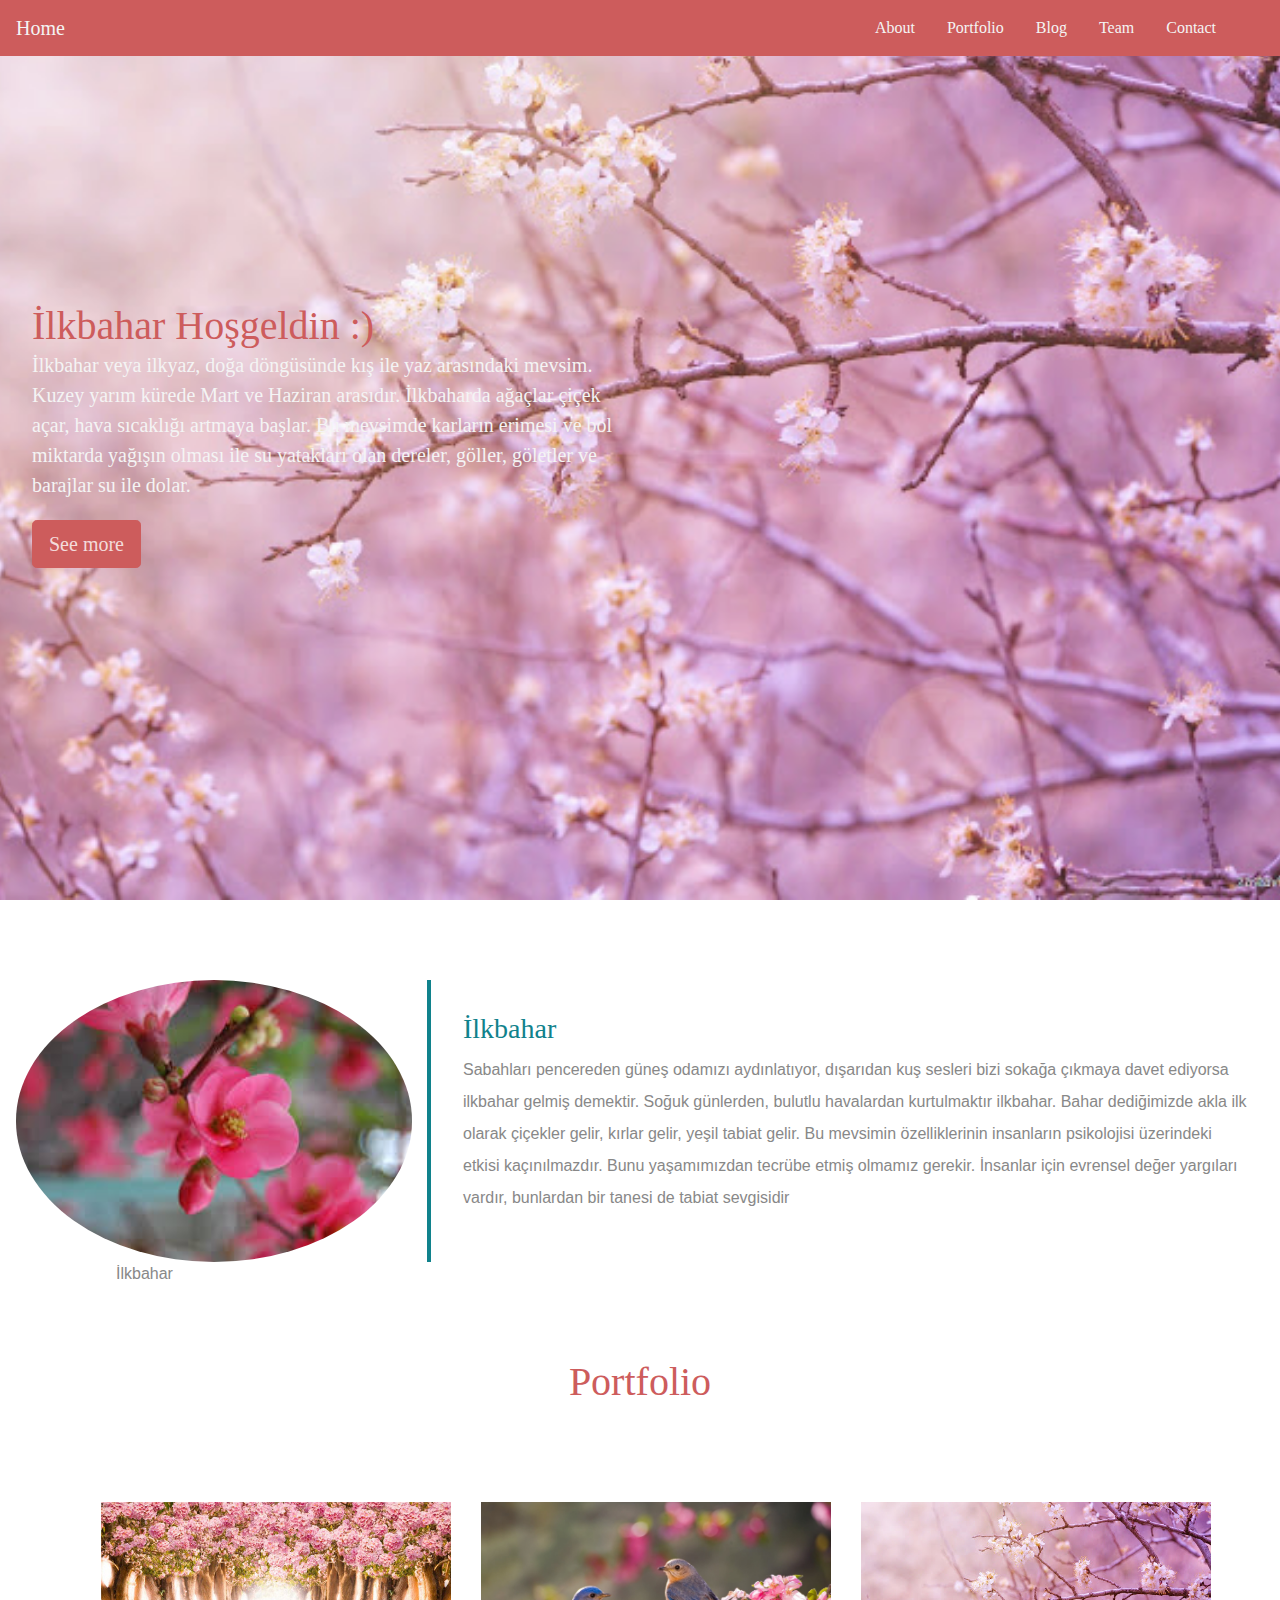
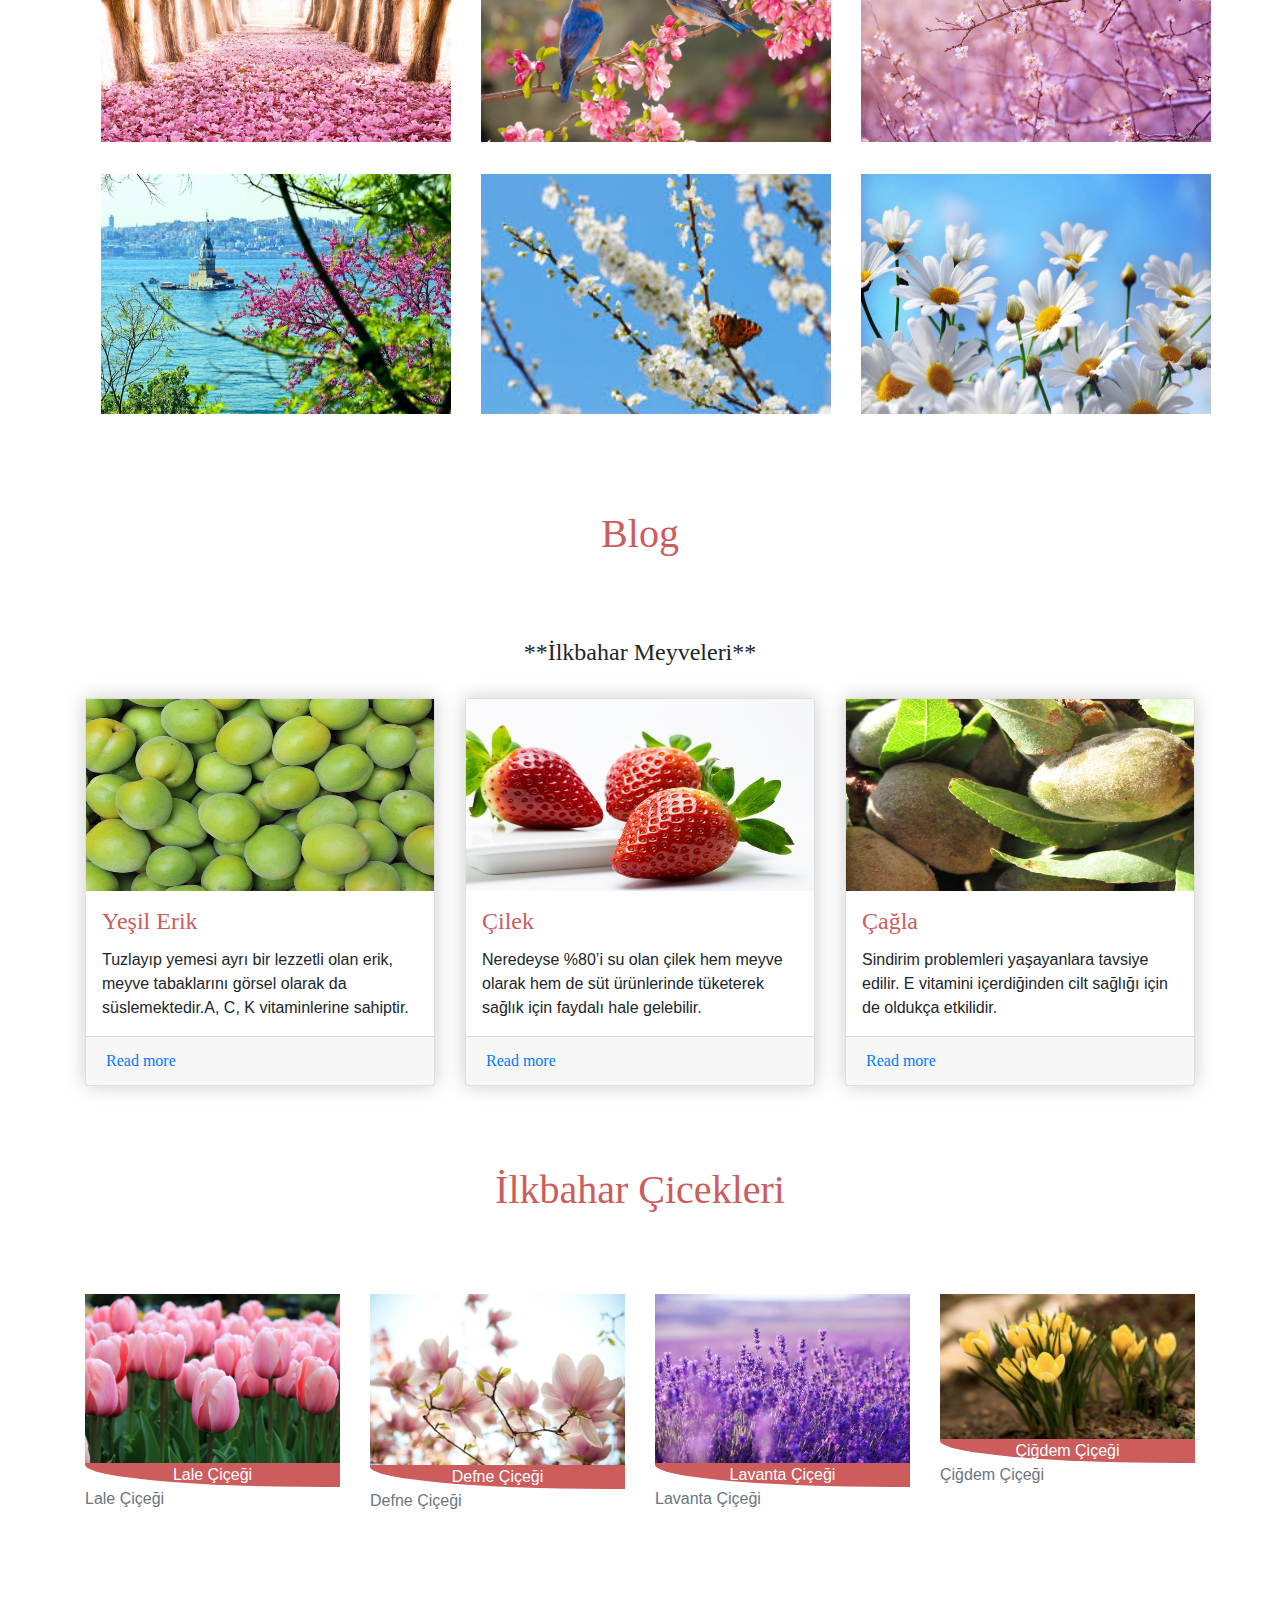
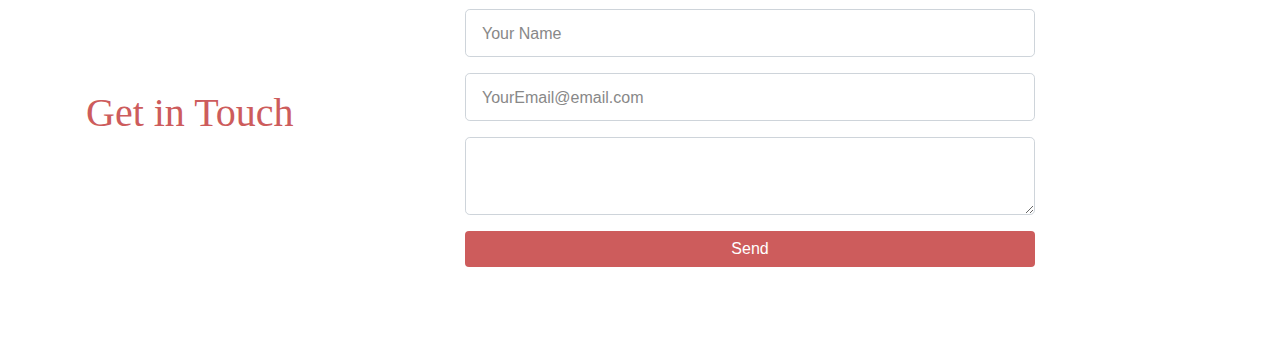
<file: Bootstrap/index.html>
<!DOCTYPE html>
<html>
<head>
<title>My WebSite</title>

<link rel="stylesheet" href="css/bootstrap.min.css">
<link rel="stylesheet" type="text/css" href="css/main.css">

<script src="js/JQuery-3.3.1.js"></script>
<script src="js/bootstrap.min.js"></script>
<script type="text/javascript" src='js/main.js'></script>

</head>
<body>
<!-- navbar -->  
<nav class="navbar navbar-expand-lg fixed-top ">  
        <a class="navbar-brand" href="#">Home</a>
       <button class="navbar-toggler" type="button" data-toggle="collapse" data-target="#navbarSupportedContent" aria-controls="navbarSupportedContent" aria-expanded="false" aria-label="Toggle navigation">  
        <span class="navbar-toggler-icon"></span>
       </button>
       <div class="collapse navbar-collapse " id="navbarSupportedContent">     <ul class="navbar-nav mr-4">
        <li class="nav-item">
            <a class="nav-link" data-value="about" href="#">About</a>        </li>  
       <li class="nav-item">
           <a class="nav-link " data-value="portfolio"href="#">Portfolio</a>    
        </li>
        <li class="nav-item"> 
           <a class="nav-link " data-value="blog" href="#">Blog</a>         </li>   
       <li class="nav-item">  
          <a class="nav-link " data-value="team" href="#">         Team</a>       </li>  
       <li class="nav-item"> 
        <a class="nav-link " data-value="contact" href="#">Contact</a>       </li> 
       </ul> 
       </div></nav>
       <header class="header">
            <div class="overlay"></div>
             <div class="container">
                        </div>
                        <div class="description ">
                                <h1>    İlkbahar Hoşgeldin :)
                                 <p>   İlkbahar veya ilkyaz, doğa döngüsünde kış ile yaz arasındaki mevsim. Kuzey yarım kürede Mart ve Haziran arasıdır. İlkbaharda ağaçlar çiçek açar, hava sıcaklığı artmaya başlar. Bu mevsimde karların erimesi ve bol miktarda yağışın olması ile su yatakları olan dereler, göller, göletler ve barajlar su ile dolar.</p>   
                              <button class="btn btn-outline-secondary btn-lg">See more</button>   </h1>  
                             </div>
                      </header>
                      <div class="about" id="about">
                            <div class="row">
                                    <div class="col-lg-4 col-md-4 col-sm-12">
                                     <img src="img/images6.jpg" class="img-fluid">
                                     <span class="text-justify">İlkbahar</span>
                                    </div>
                                    <div class="col-lg-8 col-md-8 col-sm-12 desc">
                                      
                                     <h3>İlkbahar</h3>
                                     <p>
                                      Sabahları pencereden güneş odamızı aydınlatıyor, 
                                      dışarıdan kuş sesleri bizi sokağa çıkmaya davet ediyorsa ilkbahar gelmiş demektir. 
                                      Soğuk günlerden, bulutlu havalardan kurtulmaktır ilkbahar.
                                      Bahar dediğimizde akla ilk olarak çiçekler gelir, kırlar gelir, yeşil tabiat gelir. 
                                      Bu mevsimin özelliklerinin insanların psikolojisi üzerindeki etkisi kaçınılmazdır. 
                                      Bunu yaşamımızdan tecrübe etmiş olmamız gerekir. 
                                      İnsanlar için evrensel değer yargıları vardır, bunlardan bir tanesi de tabiat sevgisidir
                                     </p>
                                    </div>
                                   </div>
                                   </div>

<!-- portfolio -->
<div class="portfolio" id="portfolio">
     <h1 class="text-center">Portfolio</h1>
 <div class="container">
  <div class="row">
   <div class="col-lg-4 col-md-4 col-sm-12">
    <img src="img/images1.jpg" class="img-fluid">
   </div>
   <div class="col-lg-4 col-md-4 col-sm-12">
    <img src="img/images2.jpg" class="img-fluid">
   </div>
   <div class="col-lg-4 col-md-4 col-sm-12">
    <img src="img/images.jpg" class="img-fluid">
   </div>
<div class="col-lg-4 col-md-4 col-sm-12">
    <img src="img/images3.jpg" class="img-fluid">
   </div>
   <div class="col-lg-4 col-md-4 col-sm-12">
    <img src="img/images4.jpg" class="img-fluid">
   </div>
   <div class="col-lg-4 col-md-4 col-sm-12">
    <img src="img/images5.jpg" class="img-fluid">
   </div>
  </div>
 </div>
</div>

<!-- Posts section -->
<div class="blog" id="blog">
 <div class="container">
 <h1 class="text-center">Blog</h1>
 <h4 class="text-center">**İlkbahar Meyveleri**</h4>
 <br>
  <div class="row">
   <div class="col-md-4 col-lg-4 col-sm-12">
    <div class="card">
     <div class="card-img">
      <img src="img/yesilerik.jpg" class="img-fluid">
     </div>
     
     <div class="card-body">
     <h4 class="card-title">Yeşil Erik</h4>
      <p class="card-text">
       
        Tuzlayıp yemesi ayrı bir lezzetli olan erik, meyve tabaklarını görsel olarak da süslemektedir.A, C, K vitaminlerine sahiptir.
      </p>
     </div>
     <div class="card-footer">
      <a href="" class="card-link">Read more</a>
     </div>
    </div>
   </div>
   <div class="col-md-4 col-lg-4 col-sm-12">
    <div class="card">
     <div class="card-img">
      <img src="img/cilek.jpg" class="img-fluid">
     </div>
     
     <div class="card-body">
        <h4 class="card-title">Çilek</h4>
      <p class="card-text">
        Neredeyse %80’i su olan çilek hem meyve olarak hem de süt ürünlerinde tüketerek sağlık için faydalı hale gelebilir.
   
      </p>
     </div>
     <div class="card-footer">
      <a href="" class="card-link">Read more</a>
     </div>
    </div>
   </div>
   <div class="col-md-4 col-lg-4 col-sm-12">
    <div class="card">
     <div class="card-img">
      <img src="img/cagla.jpg" class="img-fluid">
     </div>
     
     <div class="card-body">
     <h4 class="card-title">Çağla</h4>
      <p class="card-text">
        Sindirim problemleri yaşayanlara tavsiye edilir. E vitamini içerdiğinden cilt sağlığı için de oldukça etkilidir.
      </p>
     </div>
     <div class="card-footer">
      <a href="" class="card-link">Read more</a>
     </div>
    </div>
   </div>
  </div>
 </div>
</div>
<!-- Team section -->
<div class="team" id="team">
 <div class="container">
    <h1 class="text-center">İlkbahar Çicekleri</h1>
  <div class="row">
   <div class="col-lg-3 col-md-3 col-sm-12 item">
    <img src="img/lalecicegi.png" class="img-fluid" alt="team">
    <div class="des">
      Lale Çiçeği
     </div>
    <span class="text-muted">Lale Çiçeği</span>
   </div>
   <div class="col-lg-3 col-md-3 col-sm-12 item">
    <img src="img/defnecicegi.png" class="img-fluid" alt="team">
    <div class="des">
      Defne Çiçeği
     </div>
    <span class="text-muted">Defne Çiçeği</span>
   </div>
   <div class="col-lg-3 col-md-3 col-sm-12 item">
    <img src="img/lavantacicegi.png" class="img-fluid" alt="team">
    <div class="des">
      Lavanta Çiçeği
     </div>
    <span class="text-muted">Lavanta Çiçeği</span>
   </div>
   <div class="col-lg-3 col-md-3 col-sm-12 item">
    <img src="img/cigdemcicegi.jpg" class="img-fluid" alt="team">
     <div class="des">
      Çiğdem Çiçeği 
     </div>
    <span class="text-muted"> Çiğdem Çiçeği </span>
   </div>
  </div>
 </div>
</div>
<!-- Contact form -->
<div class="contact-form" id="contact">
 <div class="container">
  <form>
   <div class="row">
    <div class="col-lg-4 col-md-4 col-sm-12">
      <h1>Get in Touch</h1> 
    </div>
    <div class="col-lg-8 col-md-8 col-sm-12 right">
       <div class="form-group">
         <input type="text" class="form-control form-control-lg" placeholder="Your Name" name="">
       </div>
       <div class="form-group">
         <input type="email" class="form-control form-control-lg" placeholder="YourEmail@email.com" name="email">
       </div>
       <div class="form-group">
         <textarea class="form-control form-control-lg">
          
         </textarea>
       </div>
       <input type="submit" class="btn btn-secondary btn-block" value="Send" name="">
    </div>
   </div>
  </form>
 </div>
</div>

                      

</body>
</html>
</file>
<file: Bootstrap/css/main.css>
.navbar{ background:#CD5C5C;}
.nav-link , .navbar-brand{ color: #f4f4f4; cursor: pointer;}
.nav-link{ margin-right: 1em !important;}
.nav-link:hover{ background: #f4f4f4; color: #CD5C5C; }
.navbar-collapse{ justify-content: flex-end;}
.navbar-toggler{  background:#fff !important;}
.bg-dark{
background-color:#343a40!important
}
.bg-primary{
background-color:#007bff!important
}
/*header style*/
.header{
    background-image: url('../img/images.jpg');
    background-attachment: fixed;
    background-size: cover;
    background-position: center;
   }
   .overlay{
    position: absolute;
    min-height: 100%;
    min-width: 100%;
    left: 0;
    top: 0;
    background: rgba(244, 244, 244, 0.150);
   }
   .description{
    position: absolute;
    top: 30%;
    margin: auto;
    padding: 2em;
}
.description h1{
 color:#CD5C5C;
}
.description p{
 color:#f4f4f4;
 font-size: 20px;
 width: 50%;
 line-height: 1.5;
}
.description button{
 border:1px  solid #CD5C5C;
 background:#CD5C5C;
 color:rgba(255, 255, 255, 0.795);
}
.about{
 margin: 4em 0;
 padding: 1em;
 position: relative;
}
.about h1{
 color:#CD5C5C;
 margin: 2em;
}
.about img{
 height: 100%;
    width: 100%;
    border-radius: 50%
}
.about span{
 display: block;
 color: #888;
 position: absolute;
 left: 115px;
}
.about .desc{
 padding: 2em;
 border-left:4px solid #10828C;
}
.about .desc h3{
 color: #10828C;
}
.about .desc p{
 line-height:2;
 color:#888;
}
/*Portfolio*/
.portfolio{
 margin: 4em 0;
    position: relative; 
}
.portfolio h1{
 color:#CD5C5C;
 margin: 2em; 
}
.portfolio img{
  height: 15rem;
  width: 100%;
  margin: 1em;
}
.blog{
 margin: 4em 0;
 position: relative; 
}
.blog h1{
 color:#CD5C5C;
 margin: 2em; 
}
.blog .card{
 box-shadow: 0 0 20px #ccc;
}
.blog .card img{
 width: 100%;
 height: 12em;
}
.blog .card-title{
 color:#CD5C5C;
  
}
.blog .card-body{
 padding: 1em;
}
.team{
 margin: 4em 0;
 position: relative;  
}
.team h1{
 color:#CD5C5C;
 margin: 2em; 
}
.team .item{
 position: relative;
}
.team .des{
 background: #CD5C5C;
 color: #fff;
 text-align: center;
 border-bottom-left-radius: 93%;
 transition:.3s ease-in-out;
}
.team .item:hover .des{
 height: 100%;
 background:#f973007d;
 position: absolute;
 width: 89%;
 padding: 5em;
 top: 0;
 border-bottom-left-radius: 0;
}
.contact-form{
 margin: 6em 0;
 position: relative;  
}
.contact-form h1{
 padding:2em 1px;
 color: #CD5C5C; 
}
.contact-form .right{
 max-width: 600px;
}
.contact-form .right .btn-secondary{
 background:  #CD5C5C;
 color: #fff;
 border:0;
}
.contact-form .right .form-control::placeholder{
 color: #888;
 font-size: 16px;
}
@import url('https://fonts.googleapis.com/css?family=Raleway');
html,h1,h2,h3,h4,h5,h6,a{
  font-family: "Raleway";
 }
</file>
